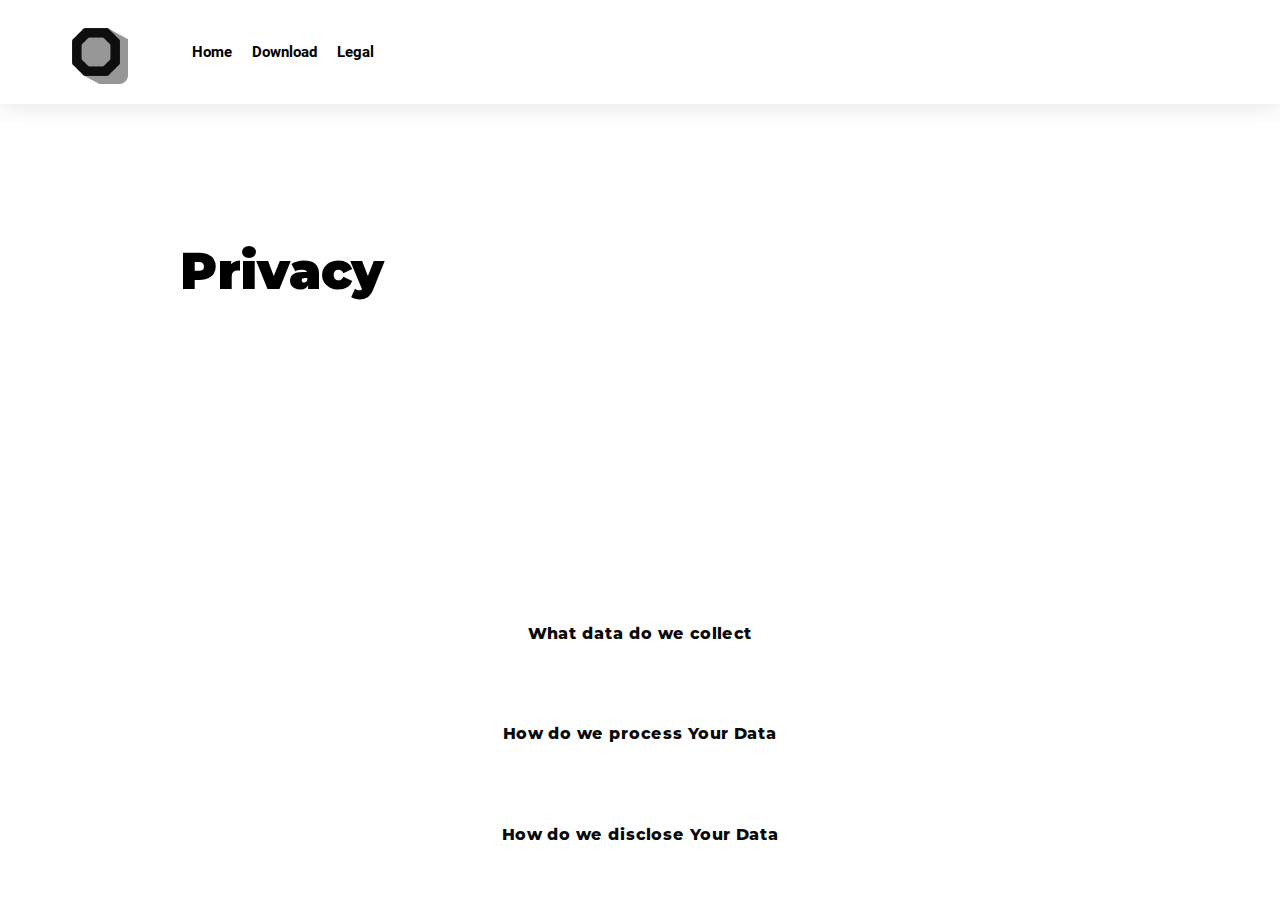
<file: privacy/index.html>
<html>
    <head>
        <link rel="stylesheet" type="text/css" href="/styles/default.css"/>
        <link rel="stylesheet" type="text/css" href="/styles/landing.css"/>
        <title>Order | Stop being a product | Privacy</title>
    </head>
    <body>
        <div id="navbar">
            <div class="logo"><img src="/logo_o.png"></div>
            <a href="..">Home</a>
            <a href="../download">Download</a>
            <a href="../legal">Legal</a>
        </div>
        <div class="main-container">
            <span id="slogan" class="grad">Privacy</span>
        </div>
        <h3>
            This Privacy Policy describes the relationship between the End User (You),
            the service creators (Us, Order), and the data You provide to Us (Data, Your Data)
        </h3>
        <h1>What data do we <span class="grad">collect</span></h1>
        <h3>
            We store almost everything You send to our servers using our Protocol.
            This includes usernames, avatar images, groups, code, text and other content.
            We need do this to provide the service, so that this data could be accessed by others
            or You later.
        </h3>
        <h1>How do we <span class="grad">process</span> Your Data</h1>
        <h3>
            When Data arrives to our servers, it is automatically converted to a format suitable
            for storing in the database. This conversion process includes encryption so that nobody has access
            to Your Data, even if the database gets hacked.
        </h3>
        <h1>How do we <span class="grad">disclose</span> Your Data</h1>
        <h3>
            We do not disclose Your Data, we do not sell Your Data, and we do not use Your Data internally.
        </h3>
    </body>
</html>
</file>
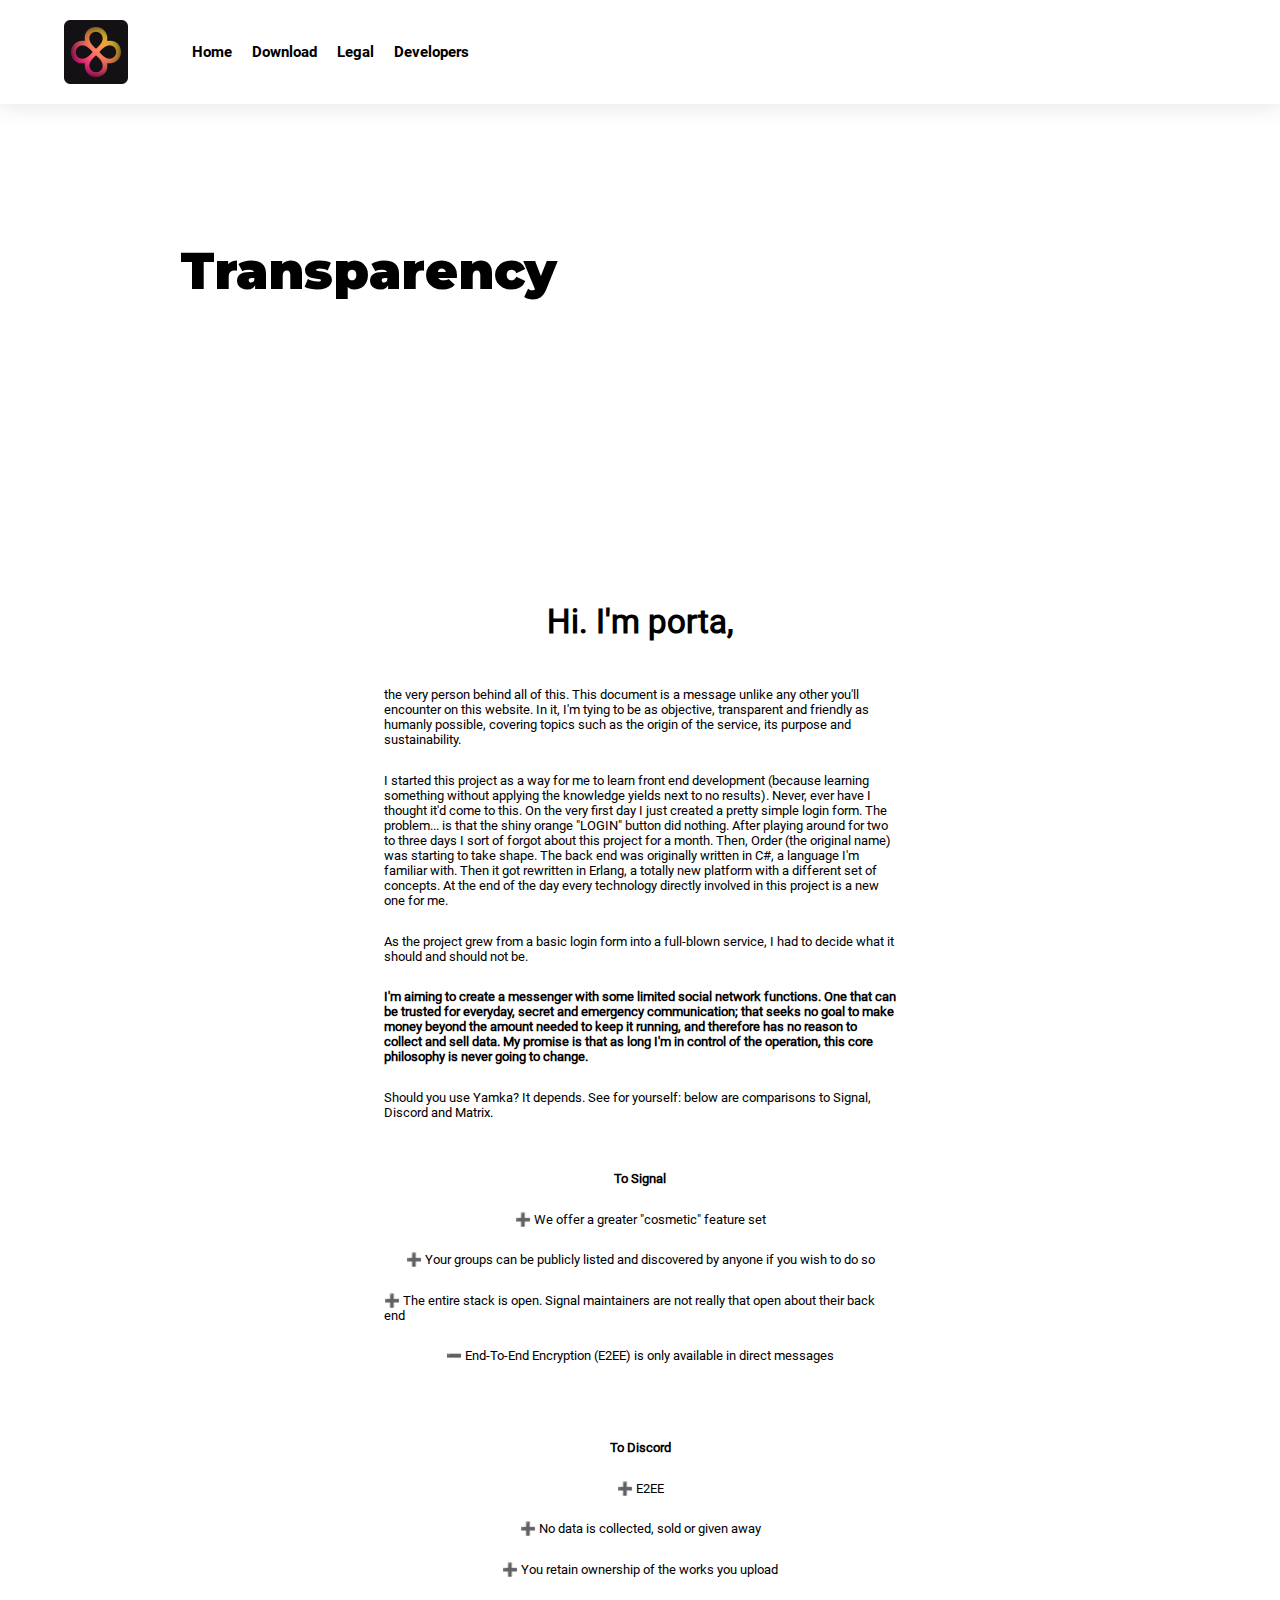
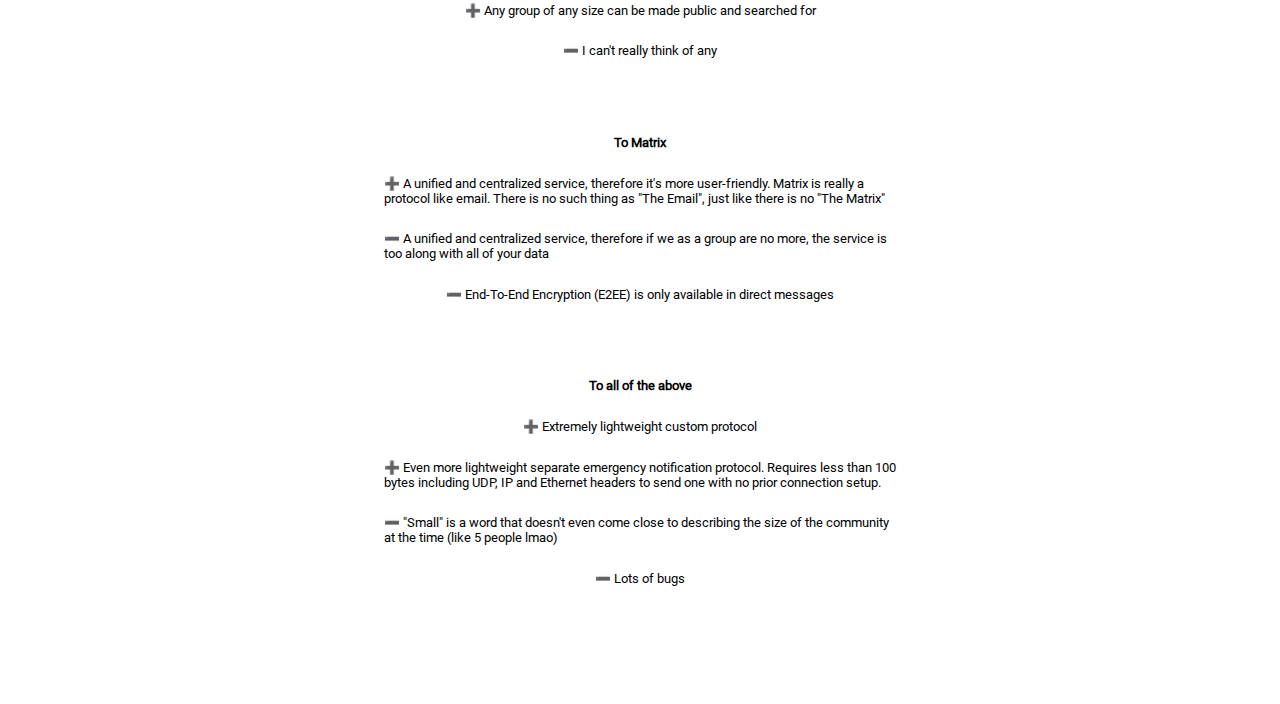
<file: transparency/index.html>
<html>
    <head>
        <meta charset="utf-8"/>
        <link rel="stylesheet" type="text/css" href="/styles/default.css"/>
        <link rel="stylesheet" type="text/css" href="/styles/landing.css"/>
        <title>Yamka | Stop being the product | Transparency</title>
    </head>
    <body>
        <div id="navbar">
            <img class="logo" src="/logo.png"></img>
            <a href="..">Home</a>
            <a href="../download">Download</a>
            <a href="">Legal</a>
            <a href="https://docs.yamka.app">Developers</a>
        </div>

        <div class="main-container">
            <span id="slogan" class="grad">Transparency</span>
        </div>

        <div class="info-section">
            <p style="font-size: 25pt; font-weight: bold">Hi. I'm porta,</p>
            <p>
                the very person behind all of this. This document is a message
                unlike any other you'll encounter on this website. In it, I'm
                tying to be as objective, transparent and friendly as humanly
                possible, covering topics such as the origin of the service,
                its purpose and sustainability.
            </p>
            <p>
                I started this project as a way for me to learn front end development
                (because learning something without applying the knowledge yields
                next to no results). Never, ever have I thought it'd come to this.
                On the very first day I just created a pretty simple login form.
                The problem... is that the shiny orange "LOGIN" button did nothing.
                After playing around for two to three days I sort of forgot
                about this project for a month. Then, Order (the original name) was
                starting to take shape. The back end was originally written in C#, a
                language I'm familiar with. Then it got rewritten in Erlang, a totally
                new platform with a different set of concepts. At the end of the day every
                technology directly involved in this project is a new one for me.
            </p>
            <p>
                As the project grew from a basic login form into a full-blown service,
                I had to decide what it should and should not be.
            </p>
            <p style="font-weight: bold;">
                I'm aiming to create a messenger with some limited social network functions.
                One that can be trusted for everyday, secret and emergency communication;
                that seeks no goal to make money beyond the amount needed to keep it
                running, and therefore has no reason to collect and sell data. My promise
                is that as long I'm in control of the operation, this core philosophy is
                never going to change.
            </p>
            <p>
                Should you use Yamka? It depends. See for yourself: below are comparisons
                to Signal, Discord and Matrix.
            </p>
            <p>
                <p style="font-weight: bold;">To Signal</p>
                <p>➕ We offer a greater "cosmetic" feature set</p>
                <p>➕ Your groups can be publicly
                listed and discovered by anyone if you wish to do so</p>
                <p>➕ The entire stack is open. Signal maintainers are not really that open
                about their back end</p>
                <p>➖ End-To-End Encryption (E2EE) is only available in direct messages</p>
            </p>
            <p>
                <p style="font-weight: bold;">To Discord</p>
                <p>➕ E2EE</p>
                <p>➕ No data is collected, sold or given away</p>
                <p>➕ You retain ownership of the works you upload</p>
                <p>➕ Any group of any size can be made public and searched for</p>
                <p>➖ I can't really think of any</p>
            </p>
            <p>
                <p style="font-weight: bold;">To Matrix</p>
                <p>➕ A unified and centralized service, therefore it's more user-friendly.
                Matrix is really a protocol like email. There is no such thing as
                "The Email", just like there is no "The Matrix"</p>
                <p>➖ A unified and centralized service, therefore if we as a group
                are no more, the service is too along with all of your data</p>
                <p>➖ End-To-End Encryption (E2EE) is only available in direct messages</p>
            </p>
            <p>
                <p style="font-weight: bold;">To all of the above</p>
                <p>➕ Extremely lightweight custom protocol</p>
                <p>➕ Even more lightweight separate emergency notification protocol.
                Requires less than 100 bytes including UDP, IP and Ethernet headers
                to send one with no prior connection setup.</p>
                <p>➖ "Small" is a word that doesn't even come close to describing
                the size of the community at the time (like 5 people lmao)</p>
                <p>➖ Lots of bugs</p>
            </p>
        </div>
    </body>
</html>
</file>
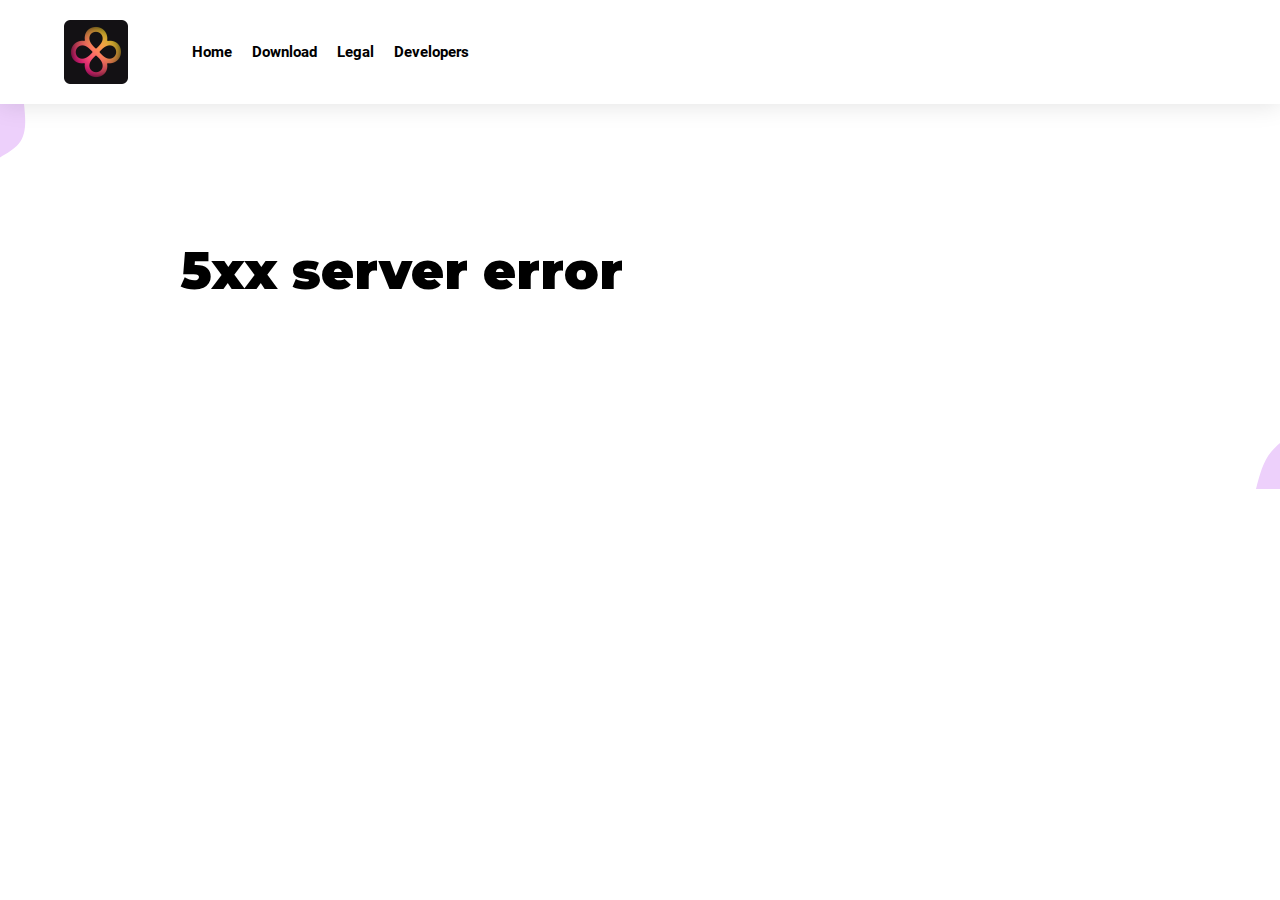
<file: 50x.html>
<html>
    <head>
        <meta charset="utf-8"/>
        <meta name="viewport" content="width=device-width, initial-scale=1.0">

        <meta property="og:title" content="Yamka - Server Error">
        <meta property="og:description" content="Private, free and secure messenger">
        <meta property="og:image" content="https://yamka.app/logo.png">
        <meta name="theme-color" content="#a33ce7">

        <link rel="stylesheet" type="text/css" href="/styles/default.css"/>
        <link rel="stylesheet" type="text/css" href="/styles/landing.css"/>
        <title>Yamka | Stop being the product | Server Error</title>
    </head>
    <body>
        <div id="navbar">
            <img class="logo" src="logo.png"></img>
            <a href="/">Home</a>
            <a href="/download">Download</a>
            <a href="/legal">Legal</a>
            <a href="https://docs.yamka.app">Developers</a>
        </div>
        <div class="main-container violet">
            <span id="slogan" class="grad">5xx server error</span>
        </div>
    </body>
</html>
</file>
<file: styles/default.css>
@font-face {
    font-family: RobotoBold;
    src: url(/fonts/Roboto-Bold.ttf);
    font-display: swap;
}

@font-face {
    font-family: Montserrat;
    src: url(/fonts/Montserrat-VF.woff2);
    font-display: swap;
}

@font-face {
    font-family: Roboto;
    src: url(/fonts/Roboto-Regular.ttf);
    font-display: swap;
}

@keyframes appear {
    from { transform: translateY(25vw); opacity: 0 }
    to   { transform: translateY(0);    opacity: 1 }
}
@keyframes stay {
    from { opacity: 1 }
    to   { opacity: 1 }
}

:root {
    --accent: #f47a3e;
    --accent-dim: #c06132;
    --accent-dim-2: #b35a2e;
    --rainbow-grad: 
        linear-gradient(90deg, #fa1b1b, #fab31b);

    --danger: #e41e1e;
    --danger-dim-1: #b61818;
    --danger-dim-2: #8a1010;

    --apply: #2ac02a;
    --apply-dim-1: #1d861d;
    --apply-dim-2: #146414;

    --red: #e41e1e;
    --yellow: #c7c72c;
    --green: #2ac02a;
    
    --shade-1: #0a0a0a;
    --shade-2: #0e0e0e;
    --shade-3: #101010;
    --shade-3-trans: #101010bf;
    --shade-4: #181818;
    --shade-5: #1d1d1d;
    --shade-6: #202020;
    --shade-7: #282828;
    --shade-8: #f5f5f5;

    --foreground-1: #afafaf;
    --foreground-2: #dbdbdb;
    --foreground-3: #ebebeb;
    --foreground: #ffffff;

    --shadow:   #00000013;
    --shadow-h: #00000020;
    --shadow-1: #00000060;
}

*::-webkit-scrollbar {
    width: 8px;
}
*::-webkit-scrollbar-track {
    background: #00000000;
}
*::-webkit-scrollbar-thumb {
    background-color: var(--shade-7);
    border-radius: 5px;
}

html {
    /* background: var(--shade-1); */
    font-family: Montserrat, sans-serif;
    color: var(--foreground);
}
body {
    display: flex;
    flex-direction: row;
}
html, body {
    background: white;
    min-height: 100vh;
    margin: 0;
    overflow-x: hidden;
}

a {
    color: var(--shade-1);
    transition: color 0.1s;
}
a:not(.light.grad):hover {
    color: var(--shade-7);
}
.footer a {
    color: var(--foreground-1);
}
.footer a:hover {
    color: var(--foreground);
}

img {
    max-width: 50vw;
    max-height: 100%;
}

.flex-row {
    display: flex;
    flex-direction: row;
}
.flex-col {
    display: flex;
    flex-direction: column;
    align-items: center;
}
.flex-row.center {
    align-items: center;
    justify-content: center;
}

b {
    font-family: RobotoBold, sans-serif;
}
</file>
<file: styles/landing.css>
body {
    display: flex;
    flex-direction: column;
    align-items: center;
    flex-shrink: 0;
    background: white;
}
    
#navbar {
    z-index: 1000;
    padding: 20px 5vw 20px 5vw;
    width: -moz-available;
    width: -webkit-fill-available;
    width: fill-available;
    display: flex;
    flex-direction: row;
    align-items: center;
    background-color: #fff;
    box-shadow: 0px 0px 24px var(--shadow-h);
}

.logo {
    width: 64px;
    height: 64px;
    margin-right: 64px;
}

#navbar a {
    text-decoration: none;
    color: #000;
    margin-right: 20px;
    font-family: RobotoBold, sans-serif;
    font-size: 1.2vmax;
    transition: color 0.2s ease;
}
#navbar a:hover {
    color: #666;
}
#navbar a:active {
    color: #555;
}

.main-container,
.main-container,
.footer {
    width: 100%;
    display: flex;
    flex-direction: column;
    align-items: left;
    align-content: center;

    padding: 2vh 0 10vh 0;
    margin-bottom: 80px;
    background-color: var(--shade-1);
}
.footer {
    background: #16151a;
    margin-bottom: 0;
    color: white;
}

.main-container {
    aspect-ratio: 16/2;
    background-color: white;
    padding: 15vmin 20vmin;
}
.main-container.red {
    background-image: url("/bg/red/hor.svg");
}
.main-container.orange {
    background-image: url("/bg/orange/hor.svg");
}
.main-container.green {
    background-image: url("/bg/green/hor.svg");
}
.main-container.violet {
    background-image: url("/bg/violet/hor.svg");
}
.main-container, .sep {
    /* height: 100%; */
    /* width: 100%; */
    width: -moz-available;
    width: -webkit-fill-available;
    width: fill-available;
    background-repeat: no-repeat;
    background-position: center;
    background-size: cover;
}
.sep {
    aspect-ratio: 9/2;
    transform: scaleX(1.01) translateY(1px);
}
.sep.ft {
    background-image: url("/sep/sep1.svg");
}


.main-container > * {
    font-family: Montserrat, sans-serif;
}
#slogan {
    color: #000;
    font-size: 4vmax;
}
h1 {
    font-size: 1.25vmax;
    color: var(--shade-1);
}
.main-container h2 {
    font-size: 1.1vmax;
    text-align: left;
}

h2, h3, h4, h5, h6, p, ul, li, code {
    font-family: Roboto, sans-serif;
    overflow: wrap;
    font-size: 1.25vmax;
    overflow-wrap: break-word;
    text-align: center;
}
.flex-col .info-section {
    margin: 2vw;
}
.flex-col .info-section h2 {
    width: 40vw;
}
h3, h4, h5, h6 {
    font-size: 1.1vmax;
}
p, li, code {
    text-align: left;
    font-size: 1vmax;
}
code {
    font-family: monospace;
}
.main-container *:not(#slogan) {
    width: unset;
    color: #000;
}
.footer a {
    margin-left: 5px;
}

.feat-row {
    display: flex;
    flex-direction: row;
    flex-wrap: wrap;
    justify-content: center;
}
.feat-col {
    display: flex;
    flex-direction: column;
    flex-basis: 100%;
    flex: 1;
    align-items: center;
}
  
.info-section {
    margin: 0 0 80px 0;
    border-radius: 10px;
    display: flex;
    flex-direction: column;
    align-items: center;
    width: 40vw;
    padding: 0 2vmax;
    color: black;
    font-size: 1.1vmax;
}

h3 {
    margin-left: 10vw;
    margin-right: 10vw;
}

.hard-pan-left {
    align-items: flex-start;
    margin-left: 20vw;
}
.hard-pan-right {
    align-items: flex-end;
    margin-right: 20vw;
}
.hard-pan-left h1 {
    margin-left: 2vw;
}
.hard-pan-right h1 {
    margin-right: 2vw;
}

.info-section img {
    border-radius: 5px;
    max-width: 25vw;
}

#mobile-additional {
    display: none;
    margin-top: 5vh;
}

#slogan {
    font-weight: 900;
}
h1 {
    font-weight: 800;
}
h2 {
    font-weight: 600;
}

.footer h2 {
    font-size: 1.2vmax;
}

@media screen and (max-width: 800px) {
    .feat-col {
        flex: unset;
    }
    .info-section {
        width: 80vw;
    }
    .main-container {
        padding: 5vmin 5vmin;
    }
    #slogan {
        font-size: 7vmax;
    }
    .main-container h1,
    .main-container h2 {
        font-size: 2vmax;
    }
    .logo {
        width: 32px;
        height: 32px;
        margin-right: 3vmin;
    }
    #navbar a {
        font-size: 3.5vmin;
        margin-right: 2.5vmin;
    }
    .info-section h1 {
        font-size: 3.5vmax;
        margin: 0.5vmax 0;
    }
    .info-section h2 {
        font-size: 2.2vmax;
        margin: 0.5vmax 0;
    }
    .footer h2 {
        font-size: 1.5vmax;
    }
    .footer a {
        font-size: 1.7vmax;
        font-weight: 400;
    }
    .footer img {
        width: 36px;
        height: 36px;
    }
}
@media screen and (max-aspect-ratio: 1/1) {
    .main-container {
        aspect-ratio: 7/14;
    }
    .main-container.red {
        background-image: url("/bg/red/vert.svg");
    }
    .main-container.orange {
        background-image: url("/bg/orange/vert.svg");
    }
    .main-container.green {
        background-image: url("/bg/green/vert.svg");
    }
    .main-container.violet {
        background-image: url("/bg/violet/vert.svg");
    }
    #mobile-additional {
        display: unset;
    }
}
</file>
